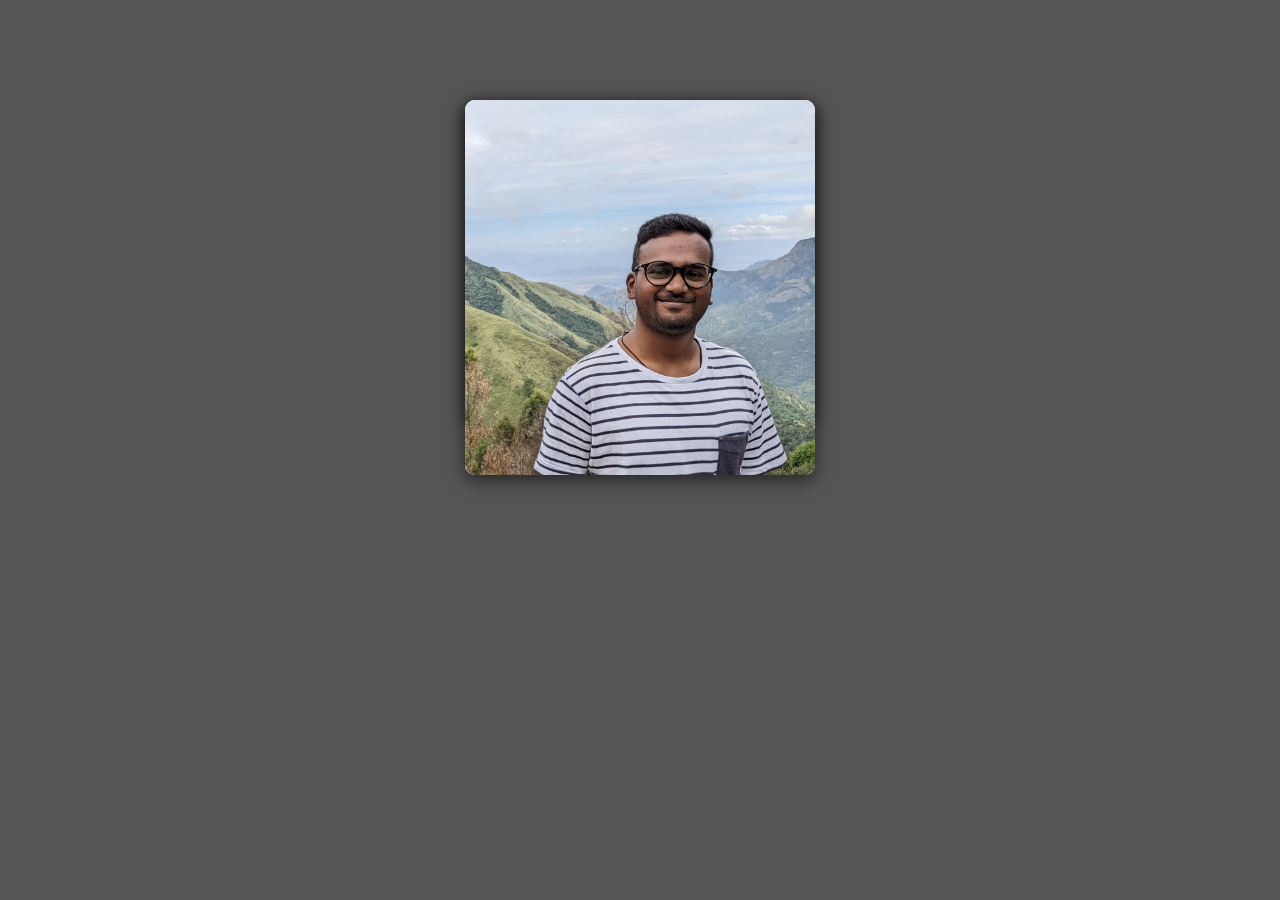
<file: index.html>
<!DOCTYPE html>
<html lang="en">
<head>
    <meta charset="UTF-8">
    <meta name="viewport" content="width=device-width, initial-scale=1.0">
    <title>Profile Card</title>
    <link rel="stylesheet" href="style.css">
</head>
<body>
    <div class="container">
    <div class="card">
        <div class="propic">
            <img src="pic.jpg" >
            <ul class="sicons">
                <li>
                    <span><a href="Portfolio/index.html"><i class="bi bi-file-earmark-person-fill"></i></a></span>
                </li>
                <li>
                    <span><a href="mailto: raghurithvikp@gmail.com" target="_blank"><i class="bi bi-envelope-fill"></i></a></span>
                </li>
                <li>
                    <span><a href="https://x.com/raghu_rithvik?s=20" target="_blank"><i class="bi bi-twitter-x"></i></a></span>
                </li>
                <li>
                    <span><a href="https://www.linkedin.com/in/raghu-rithvik-papisetty/" target="_blank"><i class="bi bi-linkedin"></i></a></span>
                </li>
                <li>
                    <span><a href="https://github.com/raghu-rithvik" target="_blank"><i class="bi bi-github"></i></a></span>
                </li>
                <li>
                    <span><a href="Resume.pdf" target="_blank" download="Resume.pdf"><i class="bi bi-file-earmark-arrow-down-fill"></i></a></span>
                </li>
            </ul>
        </div>
        <div class="ptext">
            <h2>Papisetty Raghu Rithvik</h2>
            <p>Software Engineer, Unlocking Innovation, One Algorithm at a Time..!</p>
        </div>
    </div>
</div>
</body>
</html>
</file>
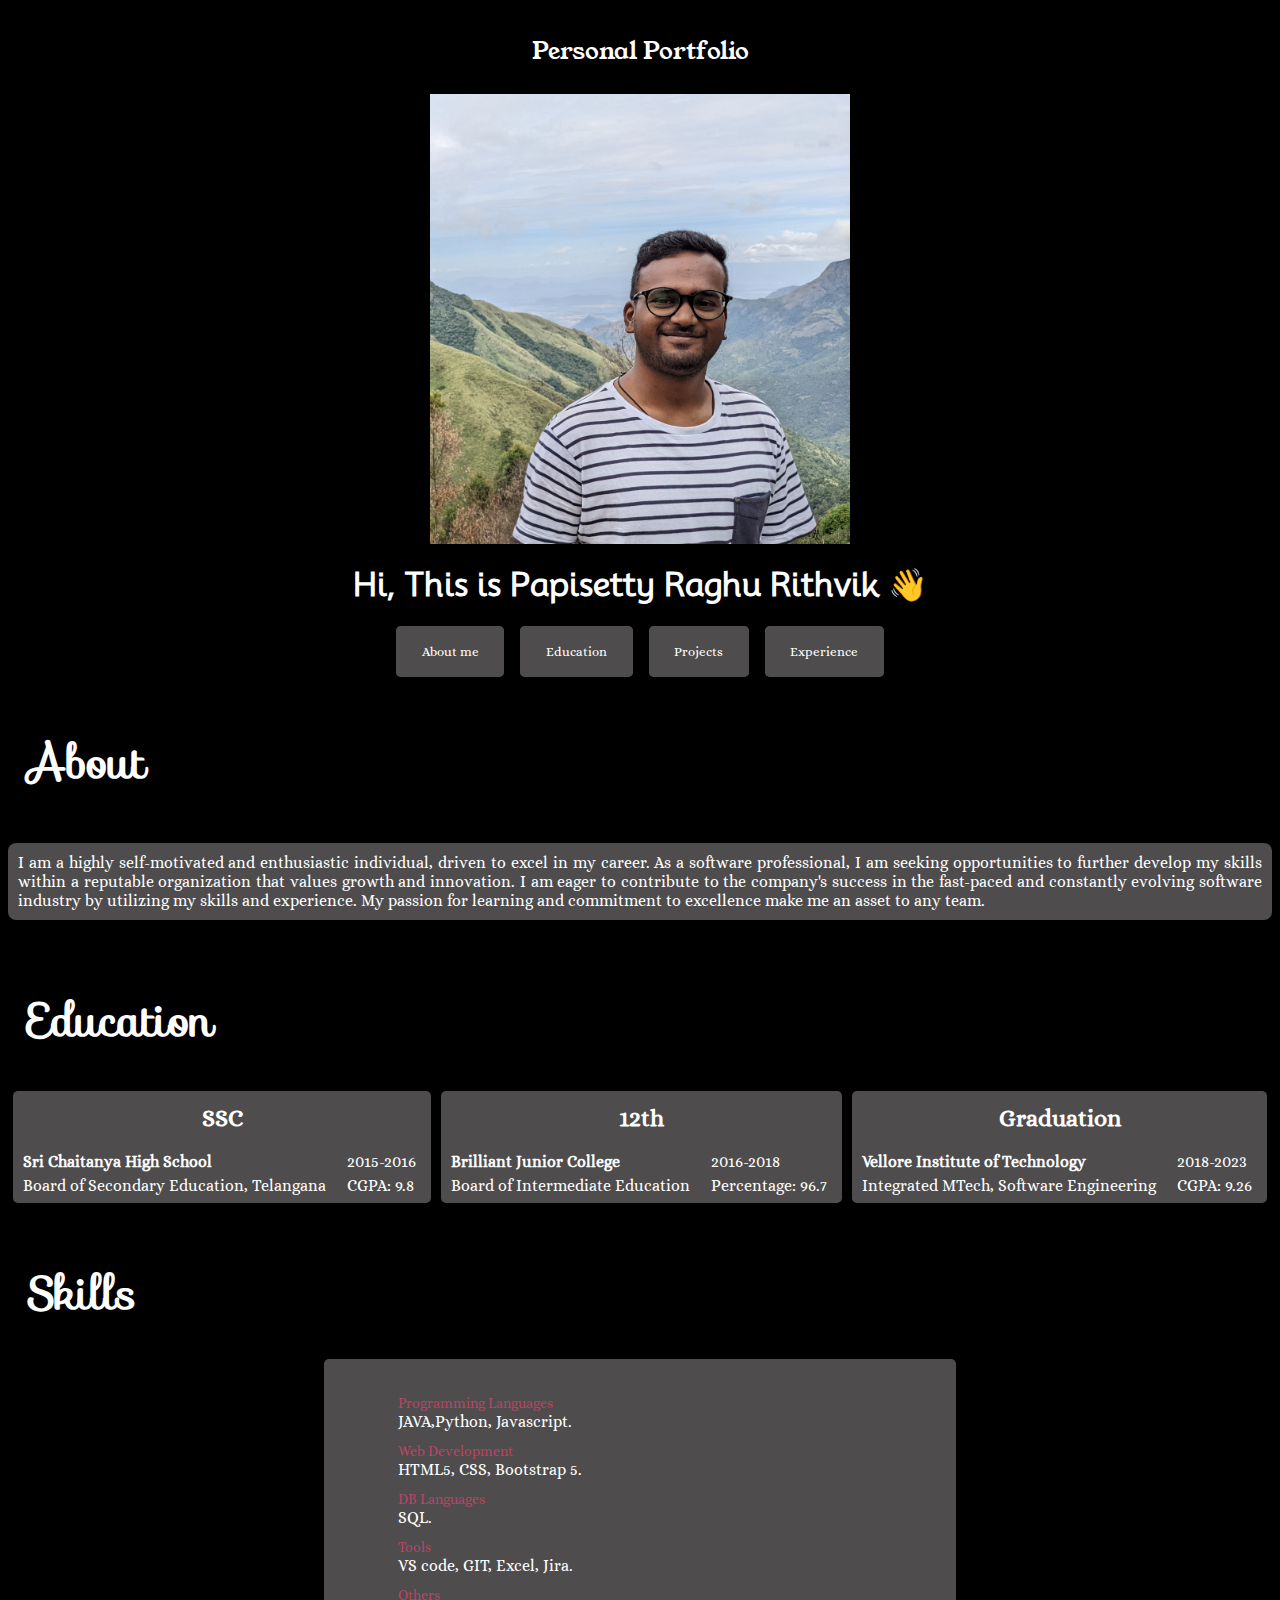
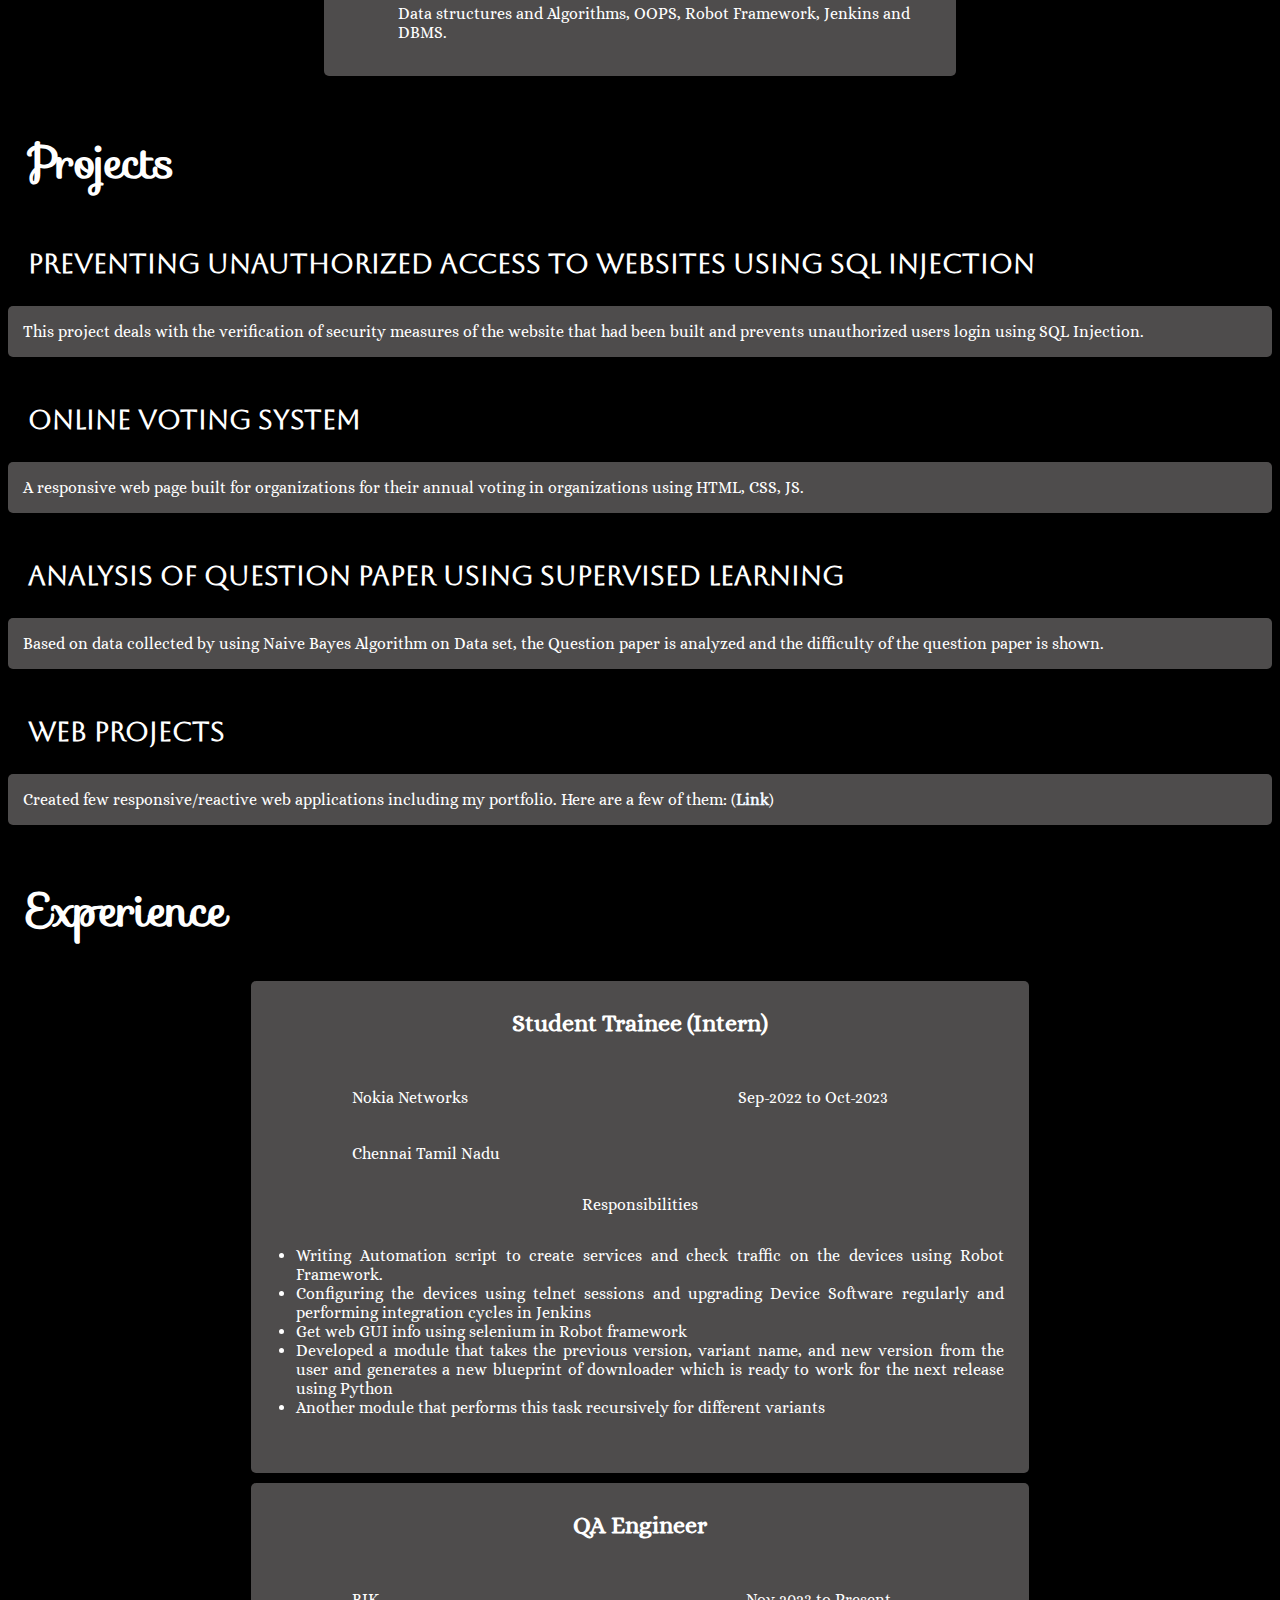
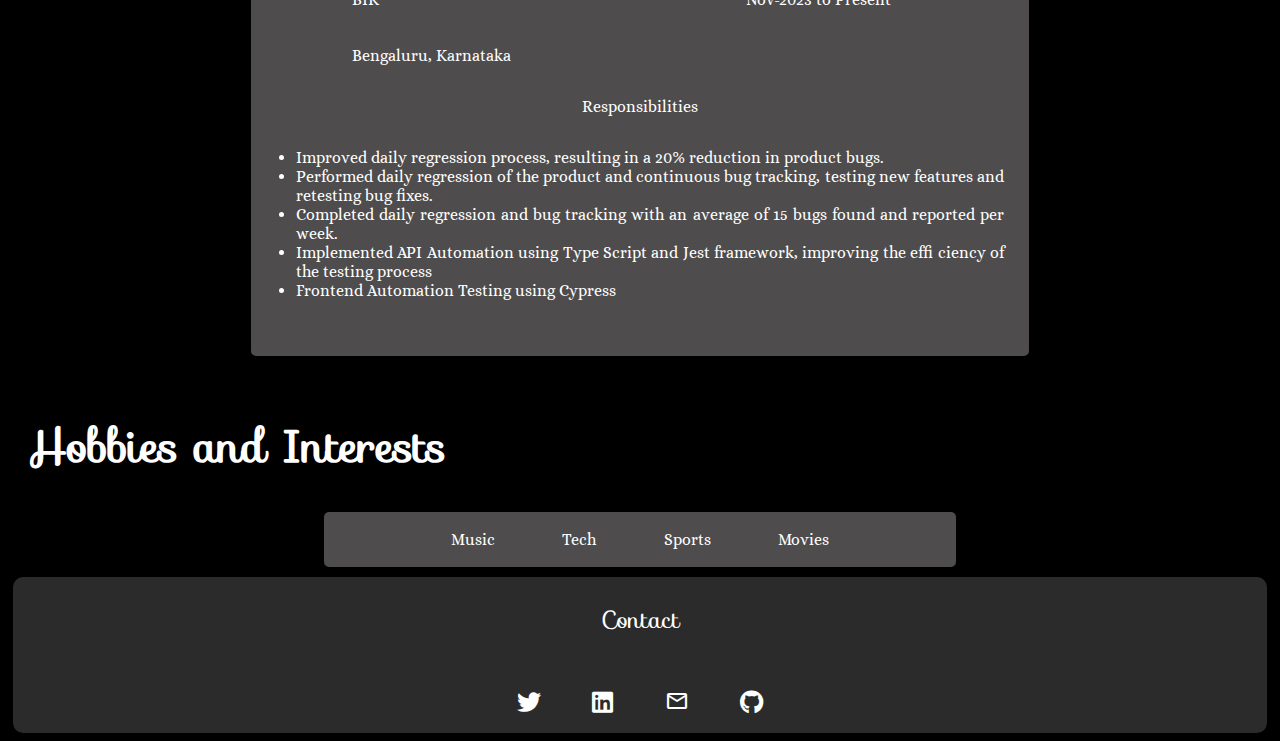
<file: Portfolio/index.html>
<!DOCTYPE html>
<html lang="en">
  <head>
    <meta charset="UTF-8" />
    <meta name="viewport" content="width=device-width, initial-scale=1.0" />
    <link rel="stylesheet" href="style.css" />
    <link rel="preconnect" href="https://fonts.googleapis.com" />
    <link
      href="https://fonts.googleapis.com/css2?family=Poppins:wght@100&family=Young+Serif&display=swap"
      rel="stylesheet"
    />
    <link rel="stylesheet" href="https://cdnjs.cloudflare.com/ajax/libs/font-awesome/5.15.3/css/all.min.css" />
    <link rel="stylesheet" href="https://fonts.googleapis.com/css2?family=Material+Symbols+Outlined:opsz,wght,FILL,GRAD@24,400,0,0" />
    <link rel="icon" href="../icon.jpg">
    <title>Portfolio</title>
  </head>
  <header>
    <p>Personal Portfolio</p>
  </header>
  <body class="black">
        <div>
            <img  class="image"
              src="../pic.jpg"
            /></div>
            <h1 class="name">Hi, This is Papisetty Raghu Rithvik &#x1F44B</h1>
        
      <div class="navbar">
        <nav>
            <ul>
                <li><a href="#about"><button>About me</button></a></li>
                <li><a href="#education"><button>Education</button></a></li>
                <li><a href="#project"><button>Projects</button></a></li>
                <li><a href="#experience"><button>Experience</button></a></li>
                
            </ul>
        </nav>
      </div>
      

      <!-- <h2>Fun facts about me</h2> -->
      <h1 id="about" class="ed">About</h1>
      <div class="about">
        
        <p>I am a highly self-motivated and enthusiastic individual, driven to excel in my career. As a software professional, I am seeking opportunities to further develop my skills within a reputable organization that values growth and innovation. I am eager to contribute to the company's success in the fast-paced and constantly evolving software industry by utilizing my skills and experience. My passion for learning and commitment to excellence make me an asset to any team.</p>
      </div>
      <section id ="education">
      <h1 class="ed">Education</h1>
      <div class="edu">
        <div class="box"><div class="he"><h2>SSC</h2></div><div class="para-e"><h4>Sri Chaitanya High School</h4><p>2015-2016</p><p>Board of Secondary Education, Telangana</p><p>CGPA: 9.8</p></div></div>
        <div class="box"><div class="he"><h2>12th</h2></div><div class="para-e"><h4>Brilliant Junior College</h4><p>2016-2018</p><p>Board of Intermediate Education</p><p>Percentage: 96.7</p></div></div>
        <div class="box"><div class="he"><h2>Graduation</h2></div><div class="para-e"><h4>Vellore Institute of Technology</h4><p>2018-2023</p><p>Integrated MTech, Software Engineering</p><p>CGPA: 9.26</p></div></div>
      </div>
    </section>
    <h1 class="ed">Skills</h1>
    <div class="intr">
      <div class="box1">
        <ul>
          <li><span>Programming Languages</span><br>JAVA,Python, Javascript.</li>
          <li><span>Web Development</span><br>HTML5, CSS, Bootstrap 5.</li>
          <li><span>DB Languages</span><br>SQL.</li>
          <li><span>Tools</span><br>VS code, GIT, Excel, Jira.</li>
          <li><span>Others</span><br>Data structures and Algorithms, OOPS, Robot Framework, Jenkins and DBMS.</li>
      </ul>
      </div>
    </div>
    <section id="project" >
      <h1 class="ed">Projects</h1>
      <div class="pjt">
        <h3 class="ed1">PREVENTING UNAUTHORIZED ACCESS TO WEBSITES USING SQL INJECTION</h3>
        <div class="pro">
            <p class="des">This project deals with the verification of security measures of the website that had been built and prevents unauthorized users login using SQL Injection.</p>
            </div>
            <h3 class="ed1">ONLINE VOTING SYSTEM</h3>
            <div class="pro">
            <p class="des">A responsive web page built for organizations for their annual voting in organizations using HTML, CSS, JS.</p>
        </div>
        <h3 class="ed1">ANALYSIS OF QUESTION PAPER USING SUPERVISED LEARNING</h3>
            <div class="pro">
            <p class="des">Based on data collected by using Naive Bayes Algorithm on Data set, the Question paper is analyzed and the difficulty of the question paper is shown.</p>
        </div>
        <h3 class="ed1">Web Projects</h3>
        <div class="pro">
        <p class="des">Created few responsive/reactive web applications including my portfolio. Here are a few of them:  (<a href="https://weatherbydeku.netlify.app/" target="_blank">Link</a>)</p>
    </div>
      </div>
    </section>
    <section id="experience">
      <h1 class="ed">Experience</h1>
      <div  class="exp">
        <div class="ex">
            <div class="he"><h2>Student Trainee (Intern)</h2></div><div class="para"><p>Nokia Networks</p><p>Sep-2022 to Oct-2023</p><p>Chennai Tamil Nadu</p></div>
            <p>Responsibilities
                <ul class="list-items">
                <li>Writing Automation script to create services and check traffic on the devices using Robot Framework.</li>
                <li>Configuring the devices using telnet sessions and upgrading Device Software regularly and performing integration cycles in Jenkins</li>
                <li>Get web GUI info using selenium in Robot framework</li>
                <li>Developed a module that takes the previous version, variant name, and new version from the user and generates a new blueprint of downloader which is ready to work for the next release using Python</li>
                <li>Another module that performs this task recursively for different variants</li>
            </ul></p>
        </div>
        <div class="ex">
            <div class="he"><h2>QA Engineer</h2></div><div class="para"><p>BIK</p><p>Nov-2023 to Present</p><p>Bengaluru, Karnataka</p></div>
            <p>Responsibilities
                <ul class="list-items">
                <li>Improved daily regression process, resulting in a 20% reduction in product bugs.</li>
                  <li>Performed daily regression of the product and continuous bug tracking, testing new features and retesting bug fixes.</li>
                  <li>Completed daily regression and bug tracking with an average of 15 bugs found and reported per week.</li>
                  <li>Implemented API Automation using Type Script and Jest framework, improving the effi ciency of the testing process</li>
                  <li>Frontend Automation Testing using Cypress</li>
            </ul></p>
        </div>
      </div>
    </section>
      <h1 class="ed">Hobbies and Interests</h1>
      <div class="intr">
        <div class="box1">Music</div>
        <div class="box1">Tech</div>
        <div class="box1">Sports</div>
        <div class="box1">Movies</div>
      </div>
      <footer>
        <div class="ctc"><p>Contact</p></div>
        <div class="icons">
        <p class="X"><a href="https://x.com/raghu_rithvik?s=20" target="_blank"><span><i class="fab fa-twitter"></i></span></a></p>
        <p class="linkedin"><a href="https://www.linkedin.com/in/raghu-rithvik-papisetty/" target="_blank"><span><i class="fab fa-linkedin"></i></span></a></p>
        <p class="mail"><a href="mailto: raghurithvikp@gmail.com" target="_blank"><span class="material-symbols-outlined">
            mail
            </span></a></p>
            <p class="X"><a href="https://github.com/raghu-rithvik" target="_blank"><span><i class="fab fa-github"></i></span></a></p>
</div>
      </footer>
      
  </body>
</html>
</file>
<file: Portfolio/style.css>
@import url('https://fonts.googleapis.com/css2?family=Alice&display=swap');
@import url('https://fonts.googleapis.com/css2?family=Mooli&family=Poppins:wght@100&family=Sofia&family=Young+Serif&display=swap');
@import url('https://fonts.googleapis.com/css2?family=Aboreto&display=swap');
.image {
  height: 50vmin;
  /* width: 10vmin; */
  display: flex;
  justify-content: center;
  text-align: center;
  /* width: 20vmin; */
  margin: auto;
  box-sizing: border-box;
}
.black {
  background: black;
  border-color: black;
  color: white;
}
.about {
  height: auto;
  width: auto;
  background: rgb(78, 76, 76);
  border-color: black;
  color: white;
  /* text-align: center; */
  font-family: 'Alice', serif;
  margin: auto;
  box-sizing: border-box;
  border-radius: 8px;
  margin: 5vmin 0;
}
.about h1 {
  text-align: left;
  font-size: 8vmin;
  padding-left: 20px;
  padding-top: 20px;
}
.about p {
  padding: 10px;
  text-align: justify;
}
header {
  background-color: black;
  border-radius: 5px;
  padding: 2px;
  text-align: center;
  font-family: "Young Serif", serif;
  font-size: x-large;
  /* position: sticky; */
  top: 0px;
}
.black2 {
  height: auto;
  width: 50%;

  margin: auto;
}
.navbar li {
  /* display: inline; */
  list-style-type: none;
  /* padding: 2vh 2vw; */
  background-color: rgb(78, 76, 76);
  border-radius: 5px;
  margin: 0 8px;
  text-align: center;
}
.navbar ul {
  display: flex;
  flex-direction: row;
  flex-wrap: wrap;
  justify-content: center;
  padding-inline-start: 0;
}
.name {
  text-align: center;
  font-family: "Mooli", sans-serif;
}
.edu {
  display: grid;
  grid-template-columns: auto auto auto;
  font-family: 'Alice', serif;
}

.ed {
  text-align: left;
  font-size: 5vmin;
  padding-left: 20px;
  padding-top: 20px;
  font-family: 'Sofia', cursive;
}
.ed1 {
    text-align: left;
    font-size: 5vmin;
    padding-left: 20px;
    padding-top: 20px;
    font-family: 'Aboreto';
  }
@media (max-width: 1000px) {
  .edu {
    display: flex;
    flex-direction: column;
    align-items: center;
  }
  .box {
    width: 70vw;
    margin-top: 10px;
  }
  .ex {
    width: 70vw;
    margin-top: 10px;
  }
}
.pro {
  /* display: flex; */
  background-color: rgb(78, 76, 76);
  padding: 8px 5px;
  margin: 10px 0px;
  border-radius: 5px;
  font-family: 'Alice', serif;
}
.pro a{
  text-decoration: none;
  color: aliceblue;
  font-weight: 700;
}
.pjt h3 {
  text-align: left;
  font-size: 3vmin;
  padding-left: 20px;
  padding-top: 20px;
}
.des {
  padding: 8px 5px;
  margin: 0 5px;
  border-radius: 5px;
  width: fit-content;
  font-family: 'Alice', serif;
}
.exp {
  display: grid;
  grid-template-rows: auto auto ;
  align-items: center;
  justify-content: center;
  
}
.ex {
  border-radius: 5px;
  padding: 5px 8px;
  text-align: justify;
  height: max-content;
  width: 60vw;
  font-family: 'Alice', serif;
  background-color: rgb(78, 76, 76);
}
.box1 {
  padding: 2vh 2vw;
  border-radius: 5px;
  margin: 0 8px;
  /* text-align: center; */
}
.intr {
  display: flex;
  flex-direction: row;
  flex-wrap: wrap;
  justify-content: center;
  align-items: center;
  background-color: rgb(78, 76, 76);
  max-width: 50%; /* Set a maximum width for the container */
  margin: 0 auto; /* Center the container horizontally within its parent */
  border-radius: 5px;
  max-height: 2%;
  font-family: 'Alice', serif;
}
@media (max-width:1000px) {
  .ex{
    width: 100%;
  }
  .intr{
    width: 100%;
    max-width: none;
  }
  
}

li a{
    text-decoration: none;
    color: white;
}
nav button{
    padding: 2vh 2vw;
    background-color: rgb(78, 76, 76);
    border-radius: 5px;
    /* margin: 0 8px; */
    box-shadow: none;
    cursor: pointer;
    color: white;
    font-family: 'Alice', serif;
    border: none;
    /* width: 15vw; */
    /* font-size: 100%; */
}
nav button:hover{
    background-color: black;
    font-weight: bolder;
    box-shadow: rgba(143, 143, 143, 0.35) 0px 5px 15px;

}
@media (max-width: 450px) {
    nav button{
        width: 40vw;
    }
    .navbar li{
        margin-top: 8px;
    }
    
}
html {
    scroll-behavior: smooth;
  }
  footer{
    box-sizing: border-box;
    background-color: rgb(44, 43, 43);
    border-radius: 10px;
    /* display: flex; */
    flex-direction: row;
    flex-wrap: wrap;
    justify-content: center;
    margin: 5px;
}
footer p{
    padding: 0 2vw;
}
footer a{
    text-decoration: none;
    color: white;
}

footer span i{
    line-height: 5px;
    font-size: 24px;
}
.icons{
    display: flex;
    flex-direction: row;
    flex-wrap: wrap;
    align-content: center;
    justify-content: center;
    align-items: center;
}
.ctc{
    display: flex;
    flex-direction: row;
    justify-content: center;
    font-size: x-large;
    margin: 10px;
    font-family: 'Sofia', cursive;
}
.box h2{
    margin: 5px;
}
/* .box p{
    margin: 8px;
} */
.box h4{
    margin: 0px;
}
.box p{
    text-align: left;
    margin: 0px;
}
.box {
    display: flex;
    flex-direction: column;
    background-color: rgb(78, 76, 76);
    align-items: center;
  padding: 8px 5px;
  margin: 5px 5px;
  border-radius: 5px;
  height: max-content;
  
}
.ex {
    display: flex;
    flex-direction: column;
    background-color: rgb(78, 76, 76);
    align-items: center;
  padding: 8px 5px;
  margin: 5px 5px;
  border-radius: 5px;
  height: max-content;
  
}
.he{
    display: flex;
    width: 100%;
    align-items: center;
    justify-content: center;
}
.para{
    display: grid;
    grid-template-columns: auto auto;
    width: 100%;
    align-items: center;
    margin-top: 15px;
    column-gap: 5px;
    row-gap: 5px;
    margin-left: 25%;
    text-align: left;
}
.para-e{
  display: grid;
  grid-template-columns: auto auto;
  width: 100%;
  align-items: center;
  margin-top: 15px;
  column-gap: 5px;
  row-gap: 5px;
  margin-left: 10px;
  text-align: left;
}
.list-items{
  margin-right: 20px;
}
.box1 ul li{
  list-style-type: none;
    margin: 10px 0;
}
.box1 ul li span{
  color: #b54769;
  font-size: 14px;
}
</file>
<file: style.css>
@import url("https://fonts.googleapis.com/css2?family=Mooli&family=Poppins:wght@100&family=Sofia&family=Young+Serif&display=swap");
@import url("https://cdn.jsdelivr.net/npm/bootstrap-icons@1.11.1/font/bootstrap-icons.css");

body {
  margin: 0;
  padding: 0;
  box-sizing: border-box;
  font-family: "Young Serif", serif;
  background-color: #555;
}

.card {
  width: 350px;
  height: 320px;
  background-color: rgb(231, 238, 240);
  margin: 100px auto 0;
  border-radius: 10px;
  /* padding: 35px 25px; */
  position: relative;
  box-shadow: 0 5px 18px rgba(0, 0, 0, 0.6);
  /* background: transparent; */
}
.propic {
  display: flex;
  flex-direction: column;
  position: relative;
  overflow: hidden;
  background-color: rgb(231, 238, 240);
  box-shadow: 0 5px 18px rgba(0, 0, 0, 0.6);
  border-radius: 10px;
  transition: 0.5s;
  cursor: pointer;
  align-items: center;
}
.propic img {
  width: 100%;
  object-fit: cover;
}
.propic img:hover {
  opacity: 0.6;
  transition: 0.5s;
}
.sicons {
  display: flex;
  position: absolute;
  gap: 12px;
  bottom: 16px;
  z-index: 3;
  padding-left: 0;
}
.sicons li {
  list-style: none;
  background: transparent;
}

.sicons li a {
  background: #fff;
  display: grid;
  /* background: transparent; */
  position: relative;
  place-items: center;
  padding: 5px;
  border-radius: 5px;
  color: black;
  height: 25px;
  width: 25px;
  border: 1px solid #cdcdcd;
  transition: 0.2s;
  opacity: 0;
}
.sicons li span {
  transition: 0.2s;
  transform: translateY(30px);
}
@media (min-width: 700px) {
  .sicons li a:hover {
    background: #1d1d1d;
    color: #fff;
    transition: 0.2s;
    transform: rotateX(360deg);
  }
  .sicons li a:hover .propic img {
    opacity: 0.6;
  }

  .propic:hover li a {
    opacity: 1;
  }
  .propic:hover li:nth-child(1) a {
    transition: 0.2s;
  }
  .propic:hover li:nth-child(2) a {
    transition: 0.3s;
  }
  .propic:hover li:nth-child(3) a {
    transition: 0.4s;
  }
  .propic:hover li:nth-child(4) a {
    transition: 0.5s;
  }
  .ptext {
    opacity: 0;
    padding: 5px 0px 5px 15px;
    border-radius: 10px;
  }
  .card:hover {
    height: 455px;
  }
  .card:hover .ptext {
    opacity: 1;
    background-color: rgb(231, 238, 240);
    transition: 0.3s;
  }
}
@media (max-width: 699px) {
  .sicons li a {
    opacity: 1;
  }

  .ptext {
    opacity: 1;
    padding: 5px 0px 5px 15px;
    border-radius: 10px;
  }
  .card {
    height: 522px;
  }
}
</file>
